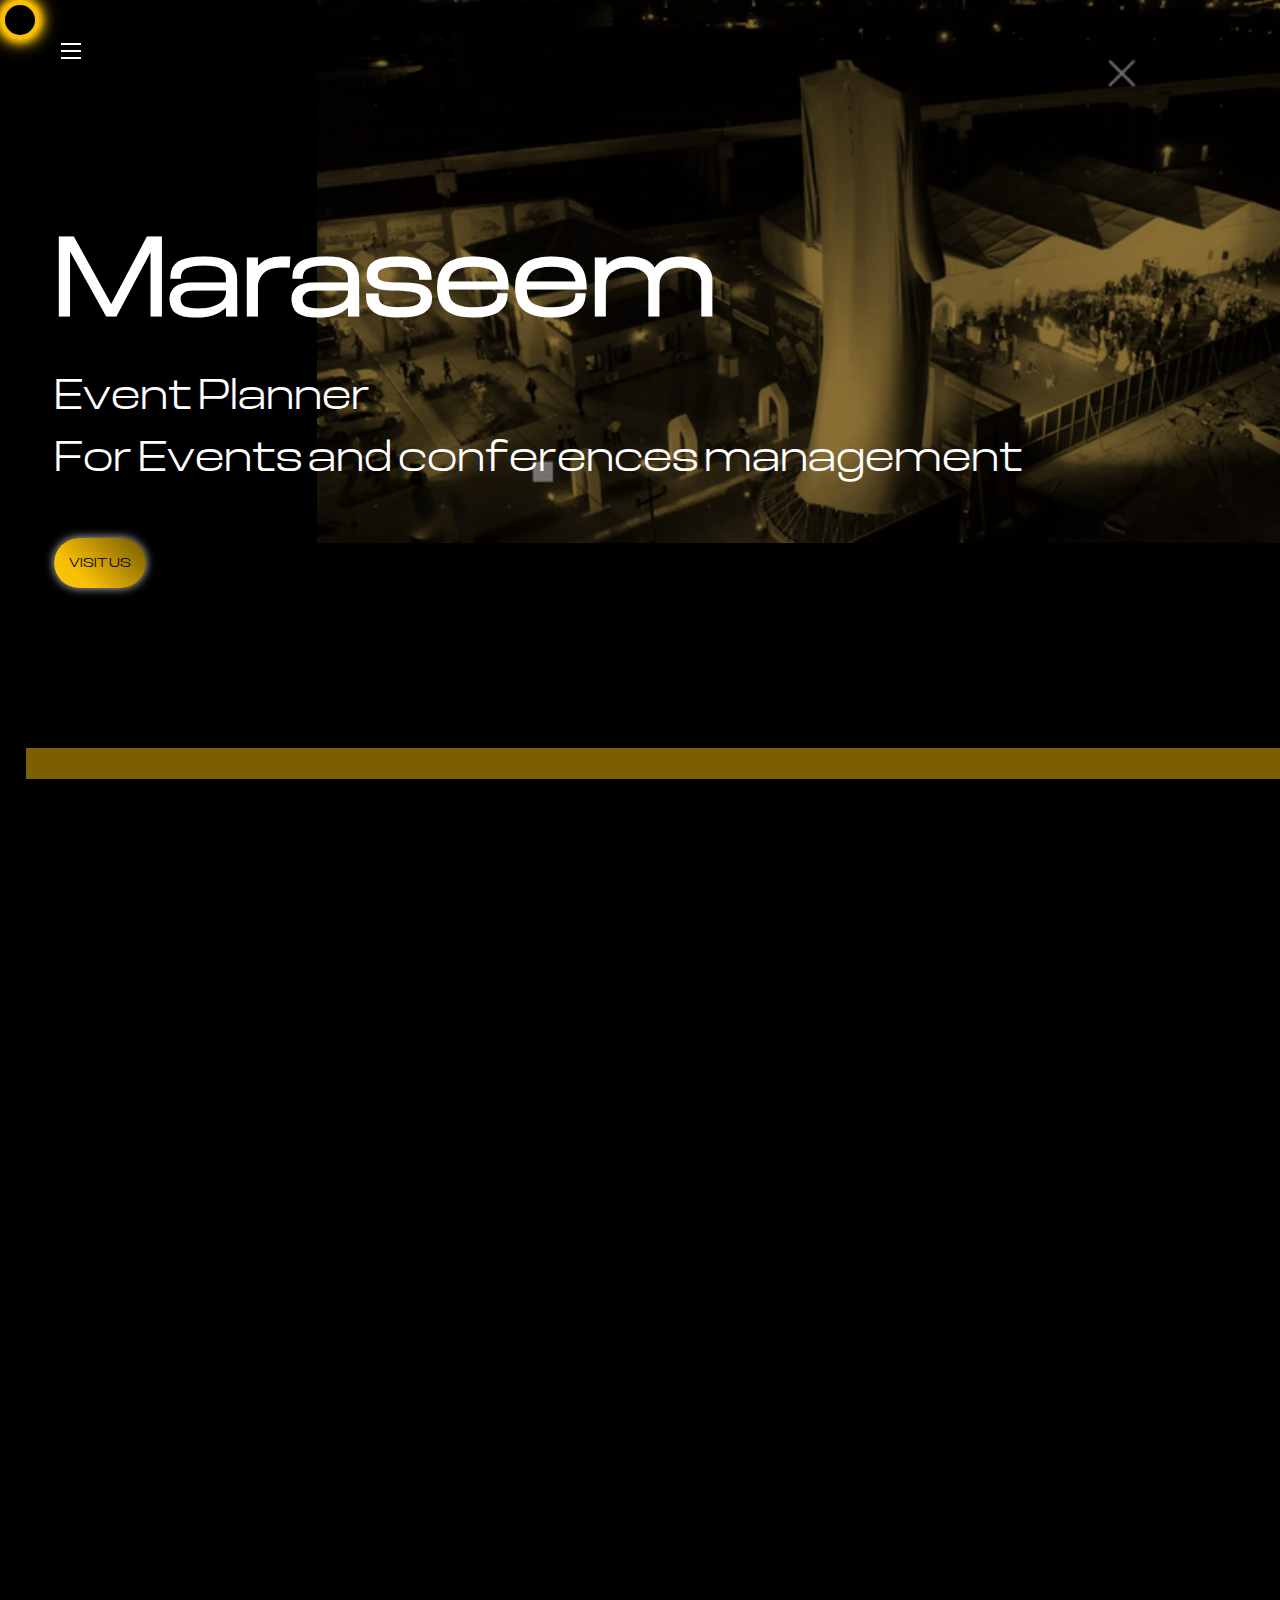
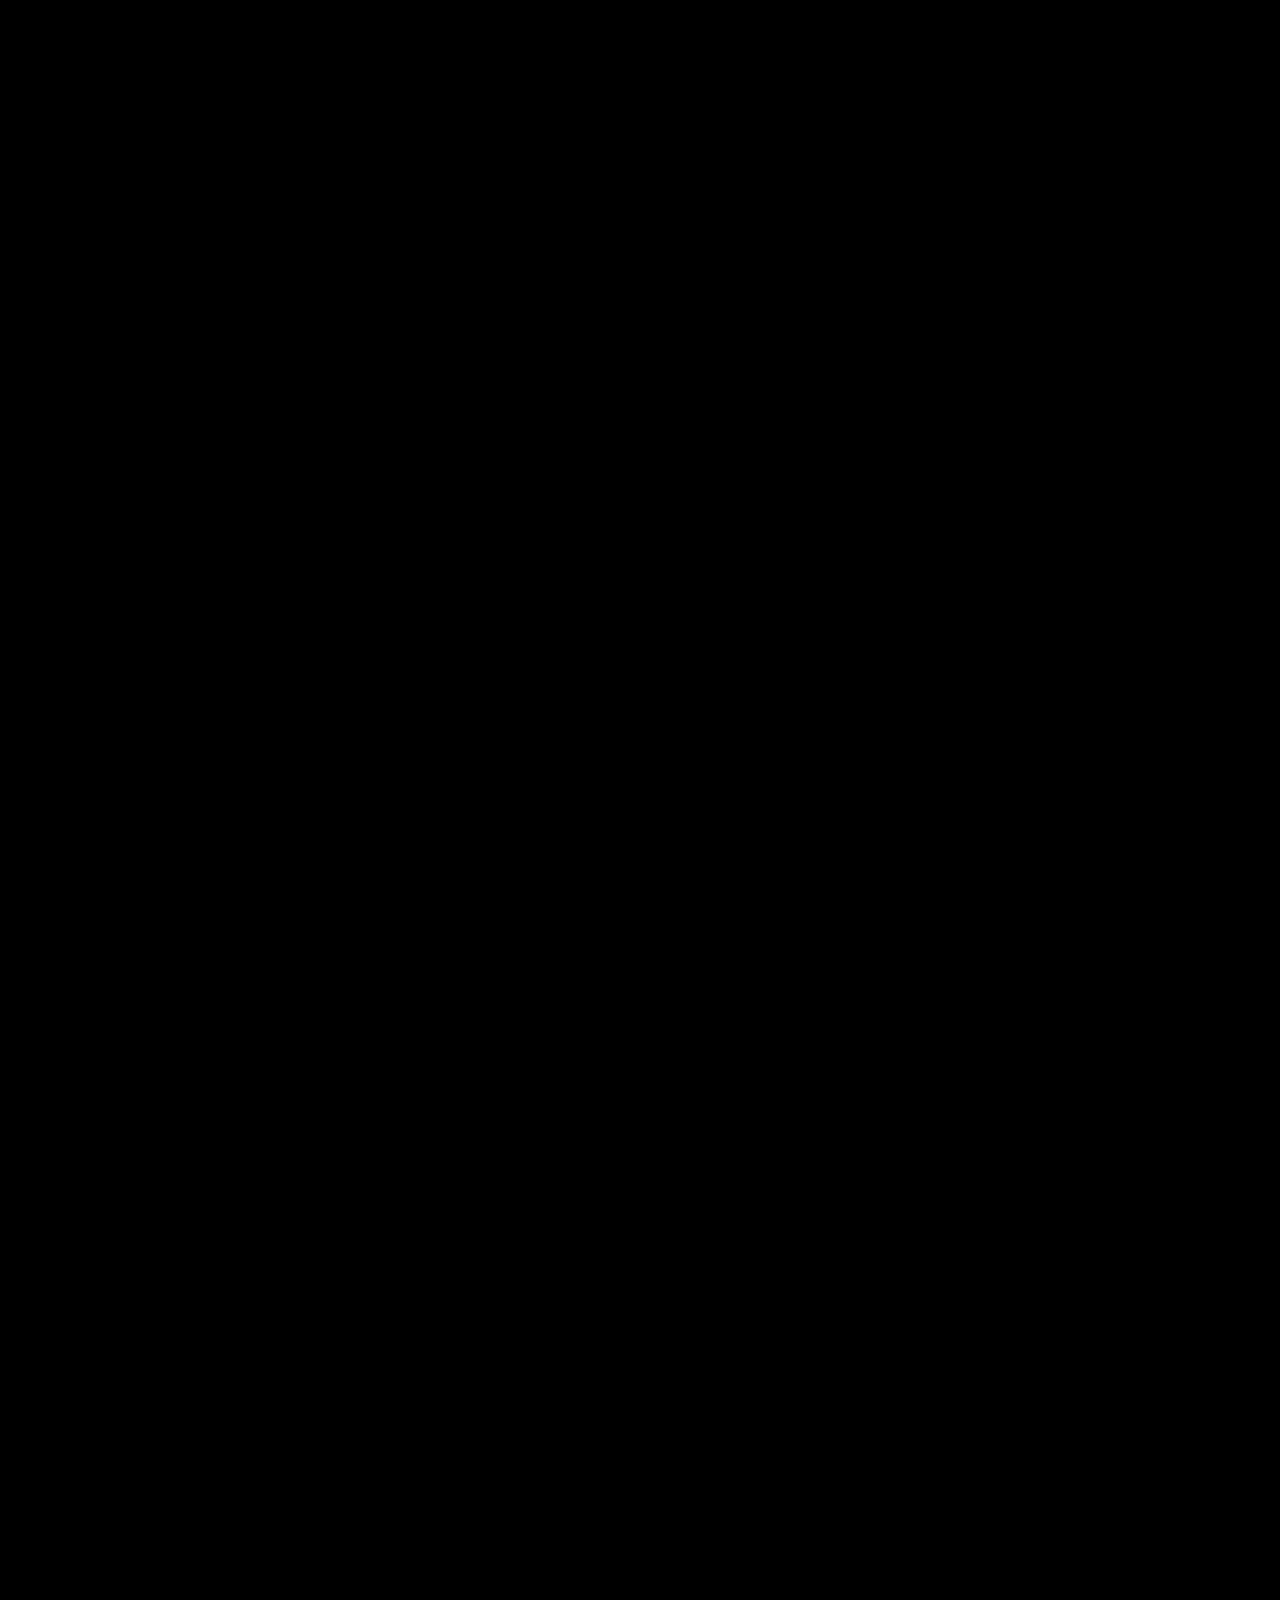
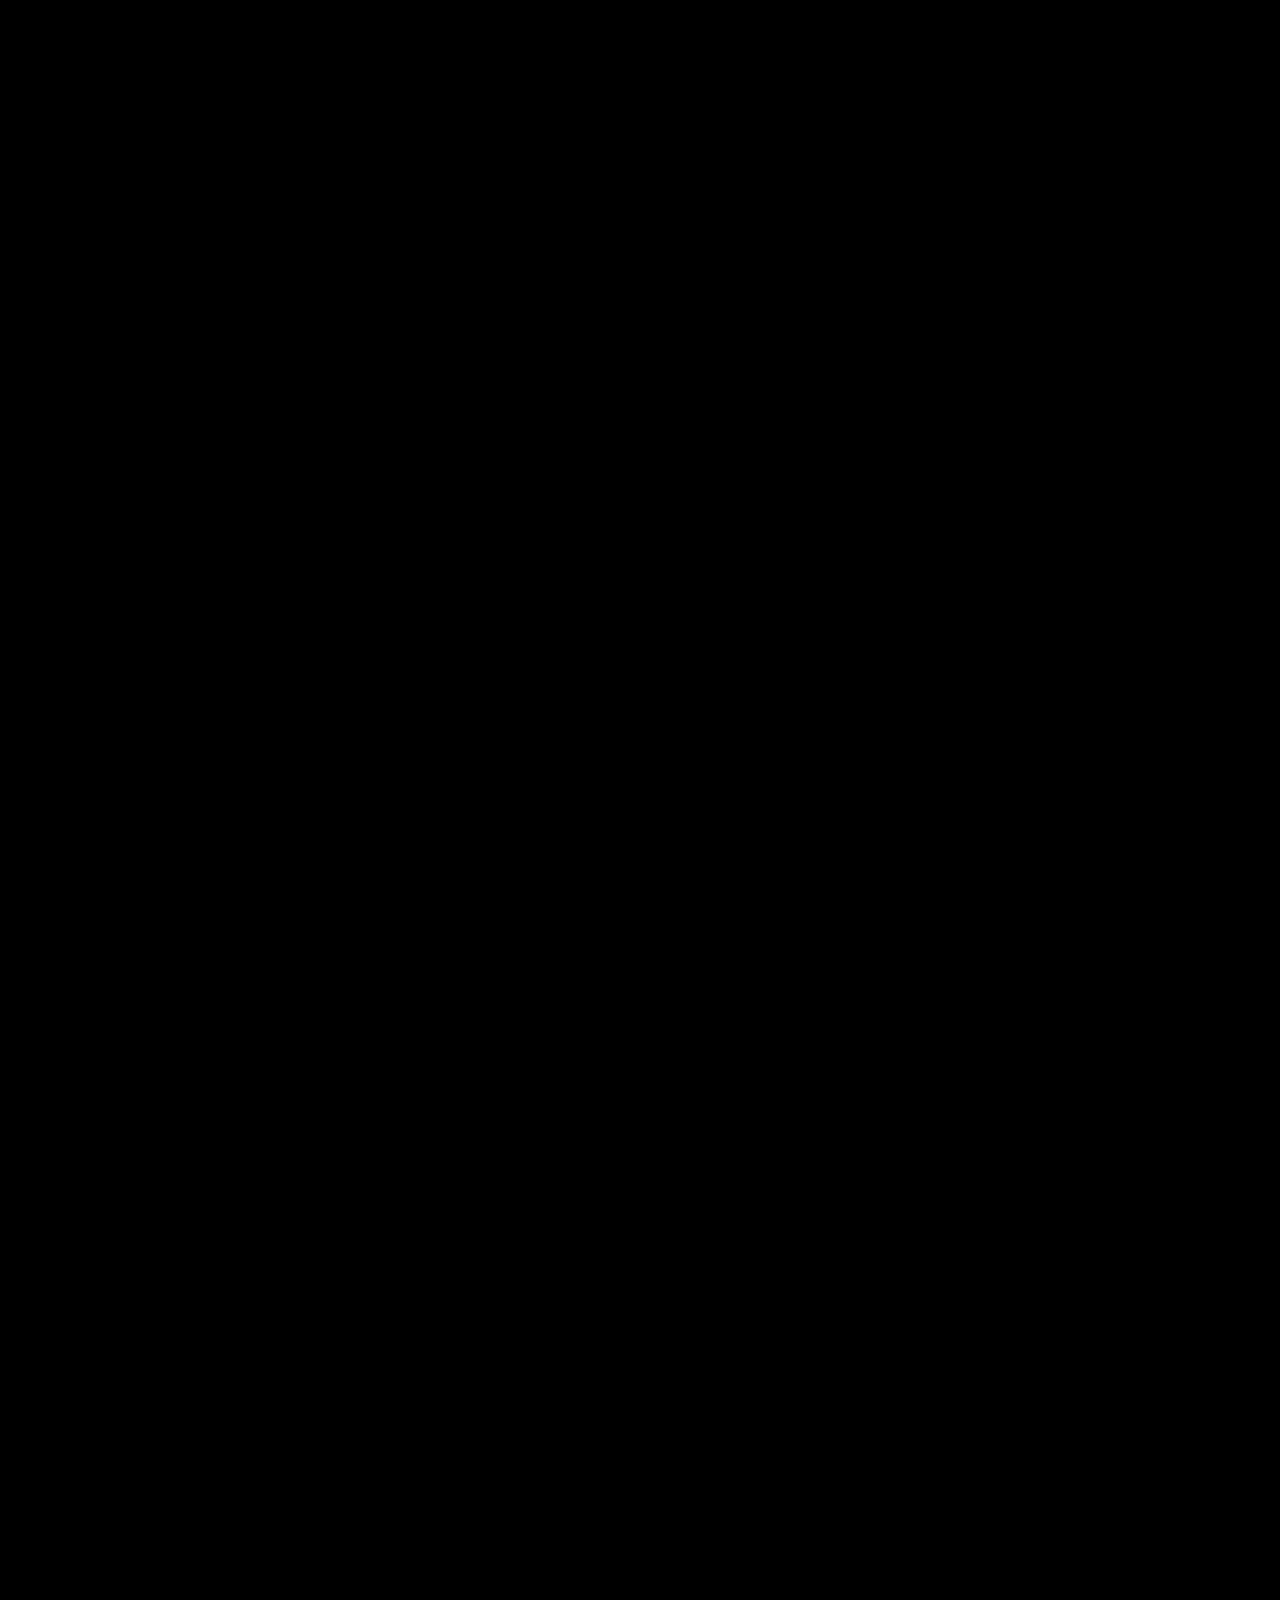
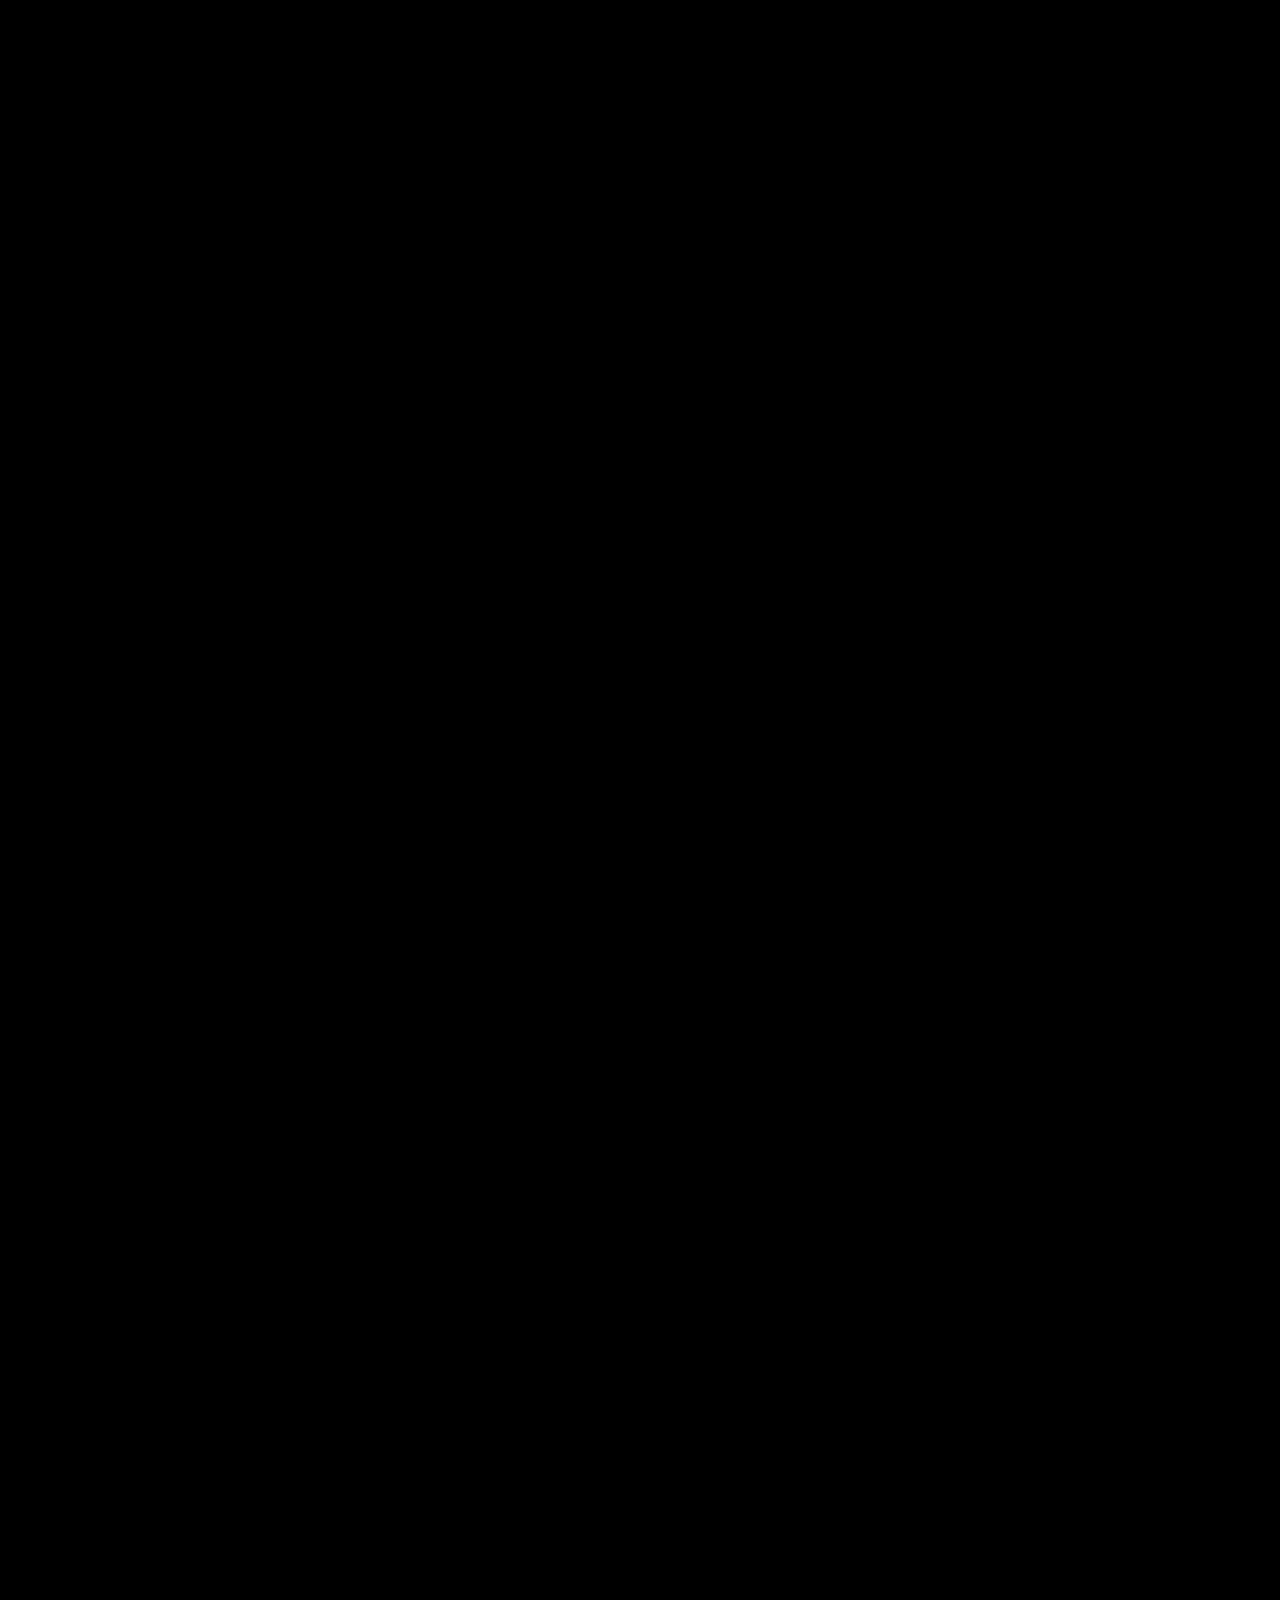
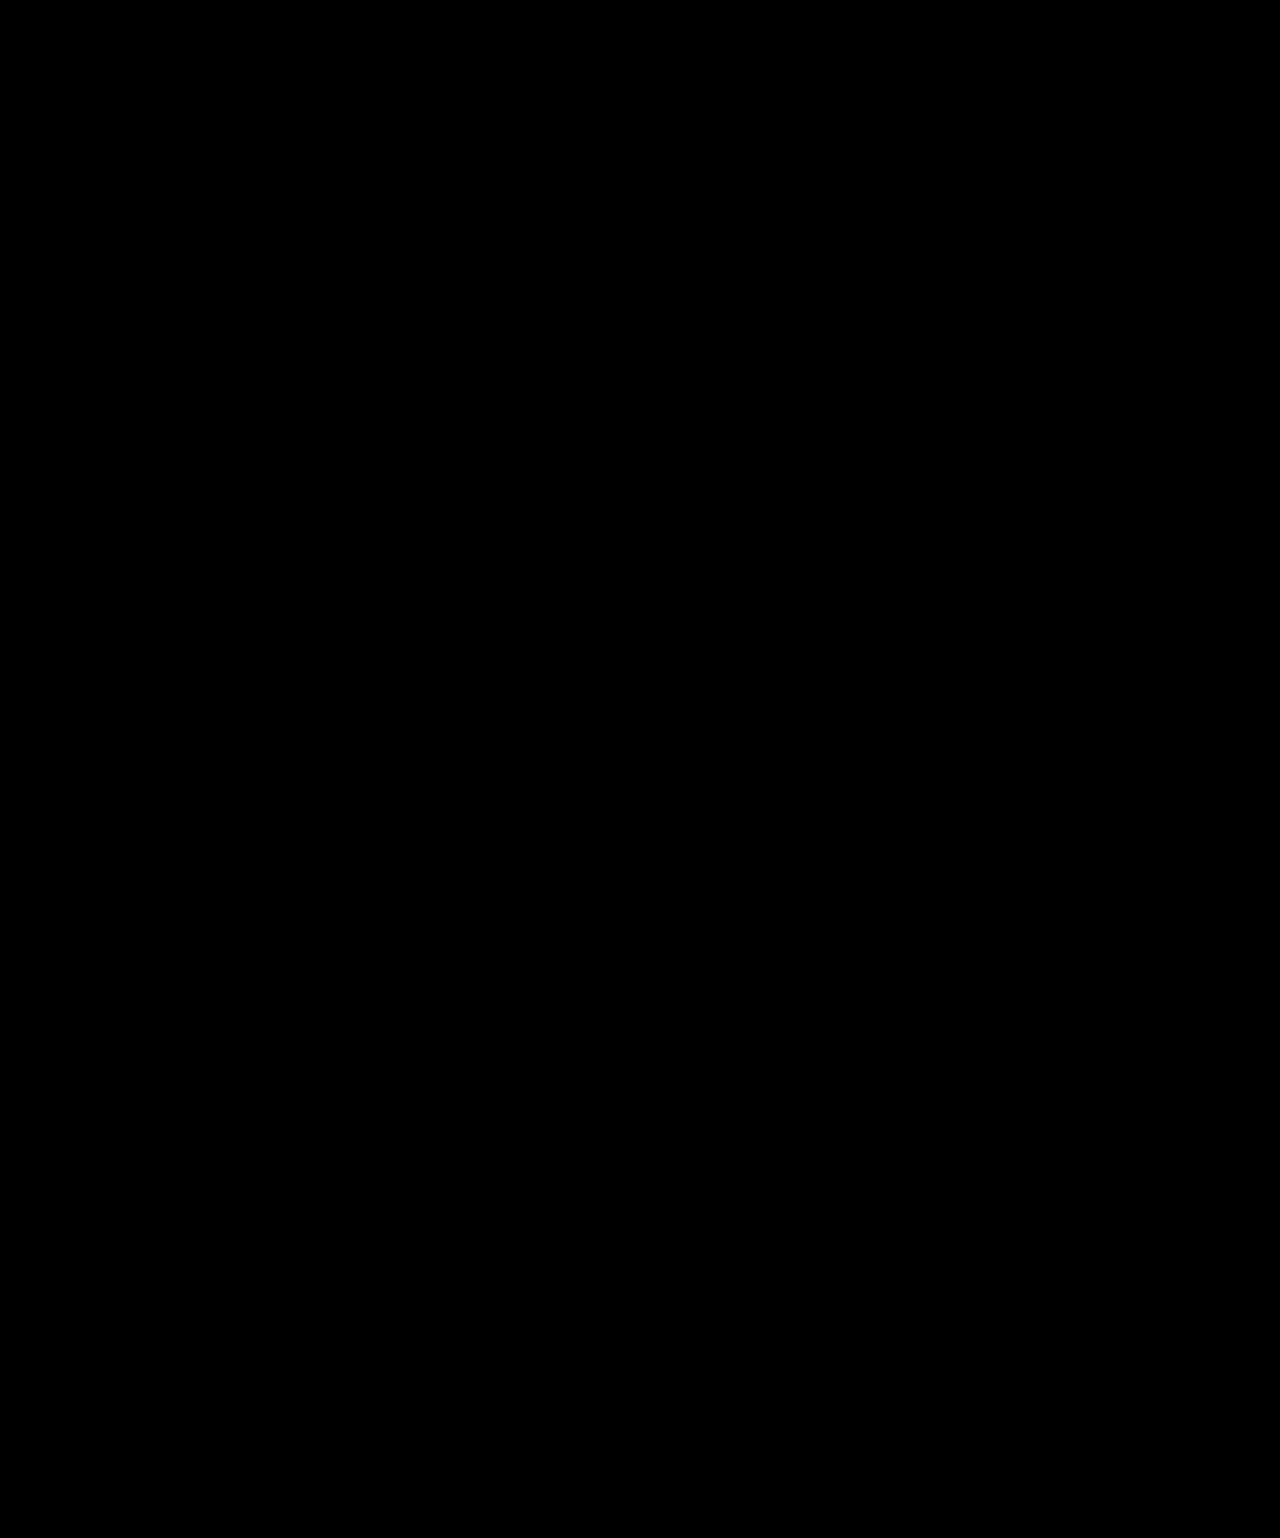
<file: index.html>
<!DOCTYPE html>
<html lang="en">
    <head>
        <meta charset="UTF-8">
        <meta name="viewport" content="width=device-width, initial-scale=1.0">
        <link rel="icon" href="images/مراسيم لوكو.png">
        <link rel="stylesheet" href="style.css">
        <title>Maraseem</title>
    </head>
    <body>
        <div id="cursor"></div>
        <div id="profile">
            <nav>
                <div class="navicon">
                    <div></div>
                </div>
                <a href="index.html">Home</a>
                <a href="#AboutMe">About Us</a>
                <a href="#experts">Our Statments</a>
                <a href="#MyWork">Our Story</a>
                <a href="#certification">Our Services </a>
                <a href="#Contact">Contact Us</a>
                <a href="Arabic.html">اللغة العربية</a>

            </nav>
            <div class="title">
                <div class="title-inner">
                    <div class="main">
                        <div class="main-inner">Maraseem</div>
                    </div>
                    <div class="mozart">
                        <div class="mozart-inner">Event Planner</div>
                        <div class="mozart-inner">For Events and conferences management
                        </div>
                        <div><a  
                            href="https://maps.app.goo.gl/tmvEsv9U9bs5U3tM8"
                                 target="_blank"
                                class="neon-button">Visit Us</a></div>
                    </div>
                </div>
            </div>
            <div class="image">
                <img src='images/maraseem-ezgif.com-video-to-gif-converter.gif' alt='bg' width="100% ">
            </div>
        </div>
        <div class="aboutme fade-in hidden scroll-div" id="AboutMe">
            <div class="description">
                <center>
                    <h1>About Us</h1>
                </center>
                <p>
                    We are Maraseem Company, we plan events and conferences through interaction, communication and influence. We start from a creative and communication vision that we implement professionally to achieve your strategic goals. We offer innovative solutions and unique designs, creating an effective journey that exceeds expectations for your audience. +6 sectors we serve 200% brand value impression within the event +25 implemented events 75% increase in customer satisfaction
                </p>
            </div>
            <div class="myface">
                <img src="images/مراسيم قدر الحدث.PNG" alt="My Photo">
            </div>
        </div>
        <div class="expertise fade-in hidden scroll-div" id="experts">
            <center>
                <div id="expertise">
                    <h1>Our Statments</h1>
                </div>
            </center>
            <div class="cardss">
                <div class="card1">
                    <div class="title">
                        <h2>Our Vision</h2>
                    </div>
                    <h5>
                        We set out and make a difference Try to be pioneers in the exhibition, conference and event management sector. We work to create a distinctive visitor journey between interactive teams that meet ambitions and create impact.
                    </h5>
                </div>
                <div class="card2">
                    <div class="title">
                        <h2>Our Aims</h2>
                    </div>
                    <h5>
                        Creatig well-established experiences We aim to provide an experience for the event audience that includes creative and communication content that conveys reality creatively, and marketing plans that promote the event before, during and after the event.
                    </h5>
                </div>
                <div class="card3">
                    <div class="title">
                        <h2>Our Services</h2>
                    </div>
                    <h5>
                        To provide a comprehensive experience for visitors that ensures reaching the deepest goals by implementing a creative and effective plan. Visual marketing and corporate communication content is designed that simulates reality and enhances interaction during and after the event.
                    </h5>
                </div>
            </div>
        </div>
        <div class="mywork fade-in hidden scroll-div" id="MyWork">
            <div class="projects">
                <div href="#allProjects" class="btn">
                    <img
                        src="images/memo.PNG"
                        alt="Flutter Projects" width="100%">
                </div>
            </div>
            <div class="description">
                <center>
                    <h1>Our Story</h1>
                </center>
                <p>
                    From ambitious beginnings, we embarked on a journey filled with creativity, innovation and dedication The journey of Maraseem International Company for organizing exhibitions, conferences and event management began, loaded with high ambitions and a serious desire to provide unique experiences for you and your visitors. Our identity is based on creating integrated experiences that have a strong impact on memory, as they tell the story of our customers on the ground in a way that goes beyond providing designs and audio-visual technologies, to be a comprehensive and distinguished experience for both the customer and the visitor. We work in an innovative and pioneering manner and always strive to use the latest technologies in event management to ensure experiences that touch hearts, remain in the mind, and create lasting bonds between you and visitors even after the event ends.
                </p>
            </div>
        </div>
        <div class="allProjects fade-in hidden scroll-div" id="allProjects">
            <div class="first-row-projects">
                <div class="projectsDetails eContract">
                    <div class="img">
                            <img src="images/دشاديش.JPG" alt="eContract"
                                width="100%">
                        </a>
                    </div>
                    <div class="text-description">
                        <h1>Arab Dress</h1>
                        <h3>
                            This is The Biggest Aab dress The duration of the work took more than 70 days we used approximately 700 meters of fabric Weight more than 160 kilograms The concrete pour of the tower carrying the dress weighs 65 tons The largest sewing machine in Iraq was purchased The dress was measured by the surveyor engineer (Eng. Salman Al-Hassel) He holds a master's degree in surveying engineering The dress was stitched by the tailor Salam The tower and pillar were implemented by Engineer Bashar It's entered Guinness World Records.
                        </h3>
                    </div>
                </div>
                <div class="projectsDetails music">
                    <div class="img">
                        <img src="images/حسام الرسام.jpeg" alt
                            width="100%">
                    </div>
                    <div class="text-description">
                        <h1>Concerts</h1>
                        <h3>
                            The International Layali ceremonies were organized in a star-studded atmosphere through a distinguished singing group that combined mirth and authenticity, as the Iraqi stars who attended were illuminated by their wonderful voices and unique performances. The evenings you relied on were unforgettable, full of joy in music, leaving a beautiful imprint in the hearts of those present.
                        </h3>
                    </div>
                </div>
            </div>
            <div class="second-row-projects">
                <div class="projectsDetails LuckyShrub">
                    <div class="img">
                        <img src="images/سوكر ستار.jpeg" alt
                            width="100%">
                    </div>
                    <div class="text-description">
                        <h1>Soccer Star</h1>
                    </div>
                </div>
                <div class="projectsDetails SCTweb">
                    <div class="img">
                       
                            <img src="images/قانونجي.png" alt
                                width="100%">
                        </a>
                    </div>
                    <div class="text-description">
                        <h1>Qanoonji</h1>
                    </div>
                </div>
                <div class="projectsDetails signin">
                    <div class="img">
                            <img src="images/مراسيم work.jpeg" alt
                                width="100%">
                        </a>

                    </div>
                    <div class="text-description">
                        <h1>Baghdad Fair</h1>
                    </div>
                </div>
            </div>
            <div class="third-row-projects">
                <div class="projectsDetails toters">
                    <div class="img">
                            <img src="images/كعدة.jpeg" alt
                                width="100%">
                        </a>

                    </div>
                    <div class="text-description">
                        <h1>Shahrazad Band</h1>
                        <h3>
                            The company collaborates with the Shahrazad Dance Troupe, which offers a variety of artistic performances that add a unique touch to major events and occasions.
                        </h3>
                    </div>
                </div>
                <div class="projectsDetails talabaty">
                    <div class="img">
                            <img src="images/السماوة ضوء.jpeg" alt
                                width="100%">
                        </a>

                    </div>
                    <div class="text-description">
                        <h1>AL-Samawaa</h1>
                        <h3>
                            From within the city of AL-Samawaa and within the opening activities of the Al Nahda Residential Complex, Maraseem International Company organized the event of the city entering the Guinness Book of World Records with the largest illuminated word in the world. More than one team worked to accomplish this event. The message of the event was to draw global attention to the investment growth witnessed by Al-Muthanna Governorate. This number was achieved by using more than 9,600 lamps. </h3>
                    </div>
                </div>
            </div>
        </div>
        <center class="fade-in hidden scroll-div" id="certification">
            <div class="certification">
                <h1>Our Services</h1>
            </div>
            <div class="slideshow-container">
                <div class="mySlides fade">
                    <img src="images/سيرفس1.jpeg" style="width:100%">
                </div>
                <div class="mySlides fade">
                    <img src="images/سيرفس2.jpeg" style="width:100%">
                </div>
                <div class="mySlides fade">
                    <img src="images/3.jpeg" style="width:100%">
                </div>
                <div class="mySlides fade">
                    <img src="images/4.jpeg" style="width:100%">
                </div>
                <div class="mySlides fade">
                    <img src="images/5.jpeg" style="width:100%">
                </div>
                <a class="prev" onclick="plusSlides(-1)">&#10094;</a>
                <a class="next" onclick="plusSlides(1)">&#10095;</a>
            </div>
            <br>
        </center>
        <div class="container1 fade-in hidden scroll-div" id="Contact">
            <div class="item">
                <h3>Contact</h3>
                <p>Phone: <a href="tel:+964 7744000033">+964 774 400 0033                </a></p>
                <p>Phone: <a href="tel:+964 7713441122">+964 771 344 1122                </a></p>

            </div>
            <div class="item">
                <h3>Address</h3>
                Iraq,
                    Baghdad</a>
                <p>AL-Laqaa Square</p>
            </div>
            <div class="item">
                <h3>Social Media</h3>
                <a href="https://www.instagram.com/maraseem.iraq?igsh=eGk0dm9vbGVnNGty" target=”_blank”>Instagram</a>
                <p>@Maraseem.Iraq</p>
            </div>
        </div>
        <script src="JS.js"></script>
    </body>
</html>
</file>
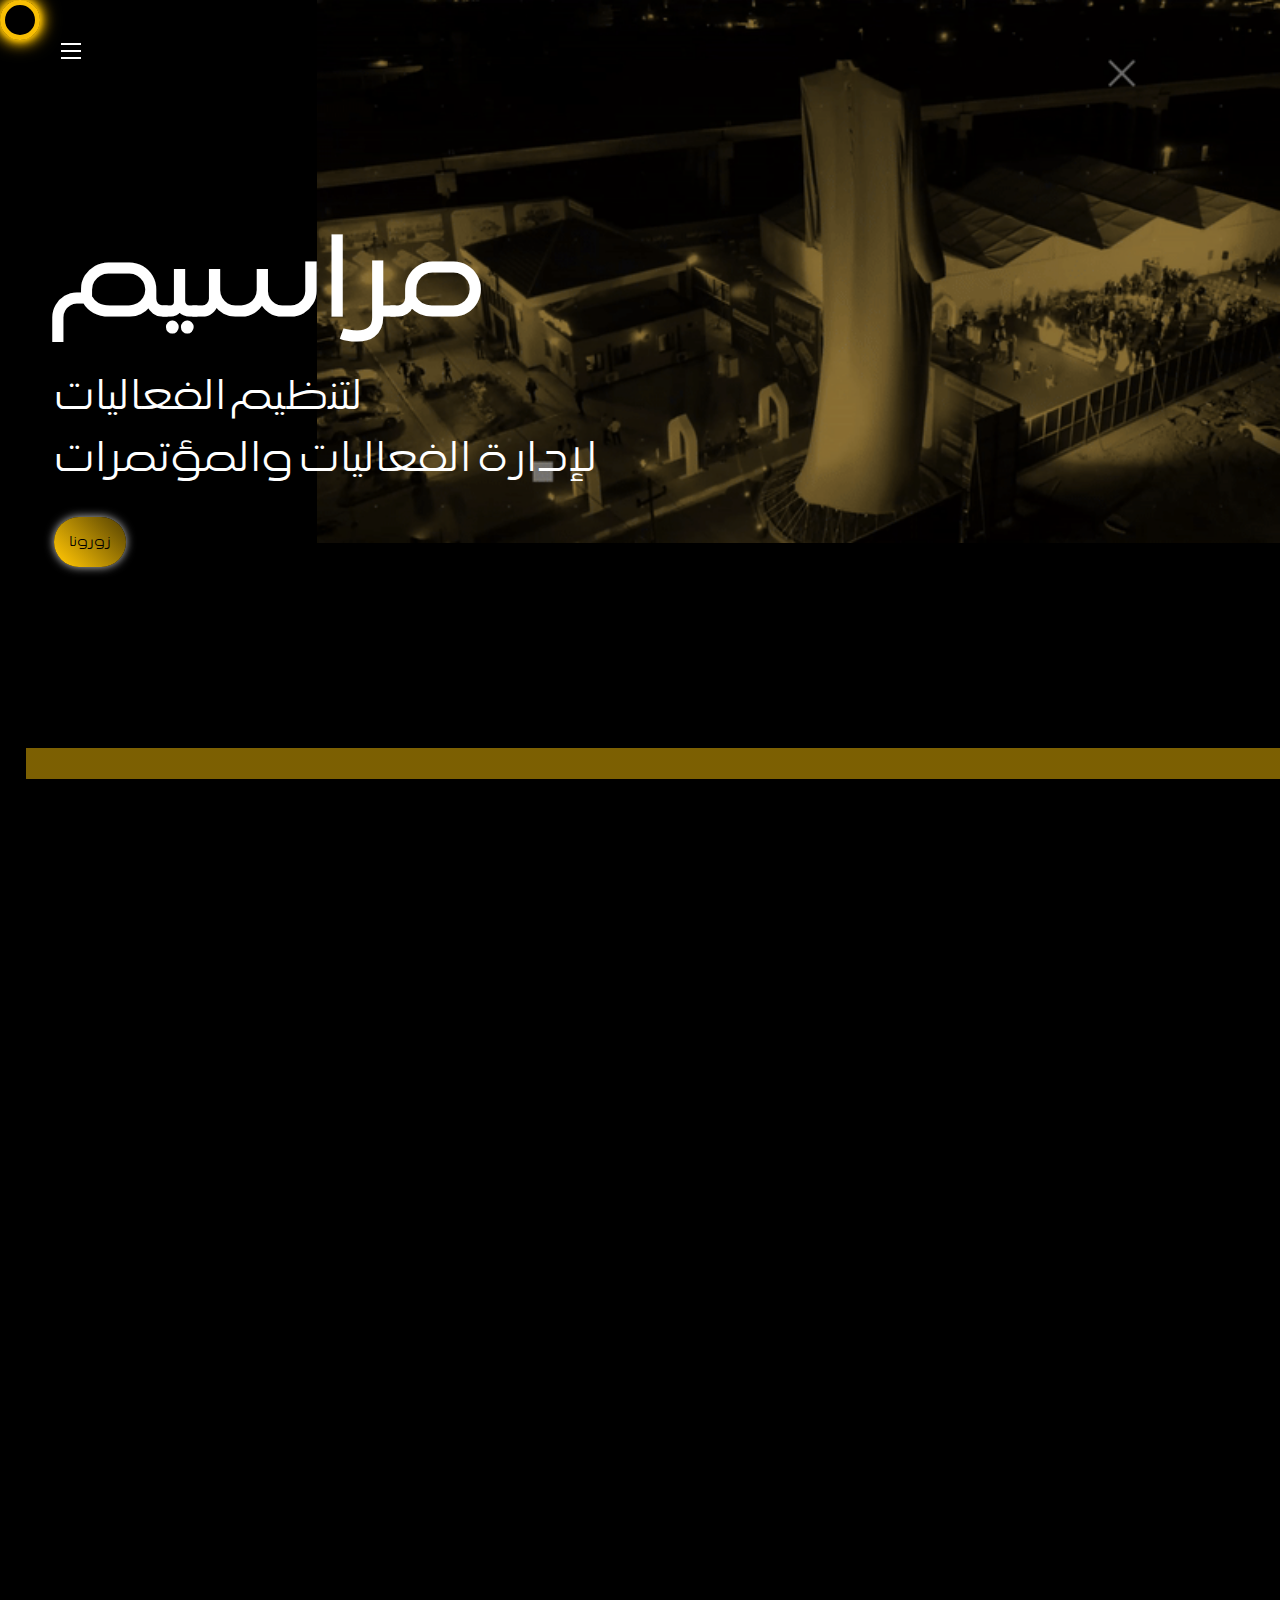
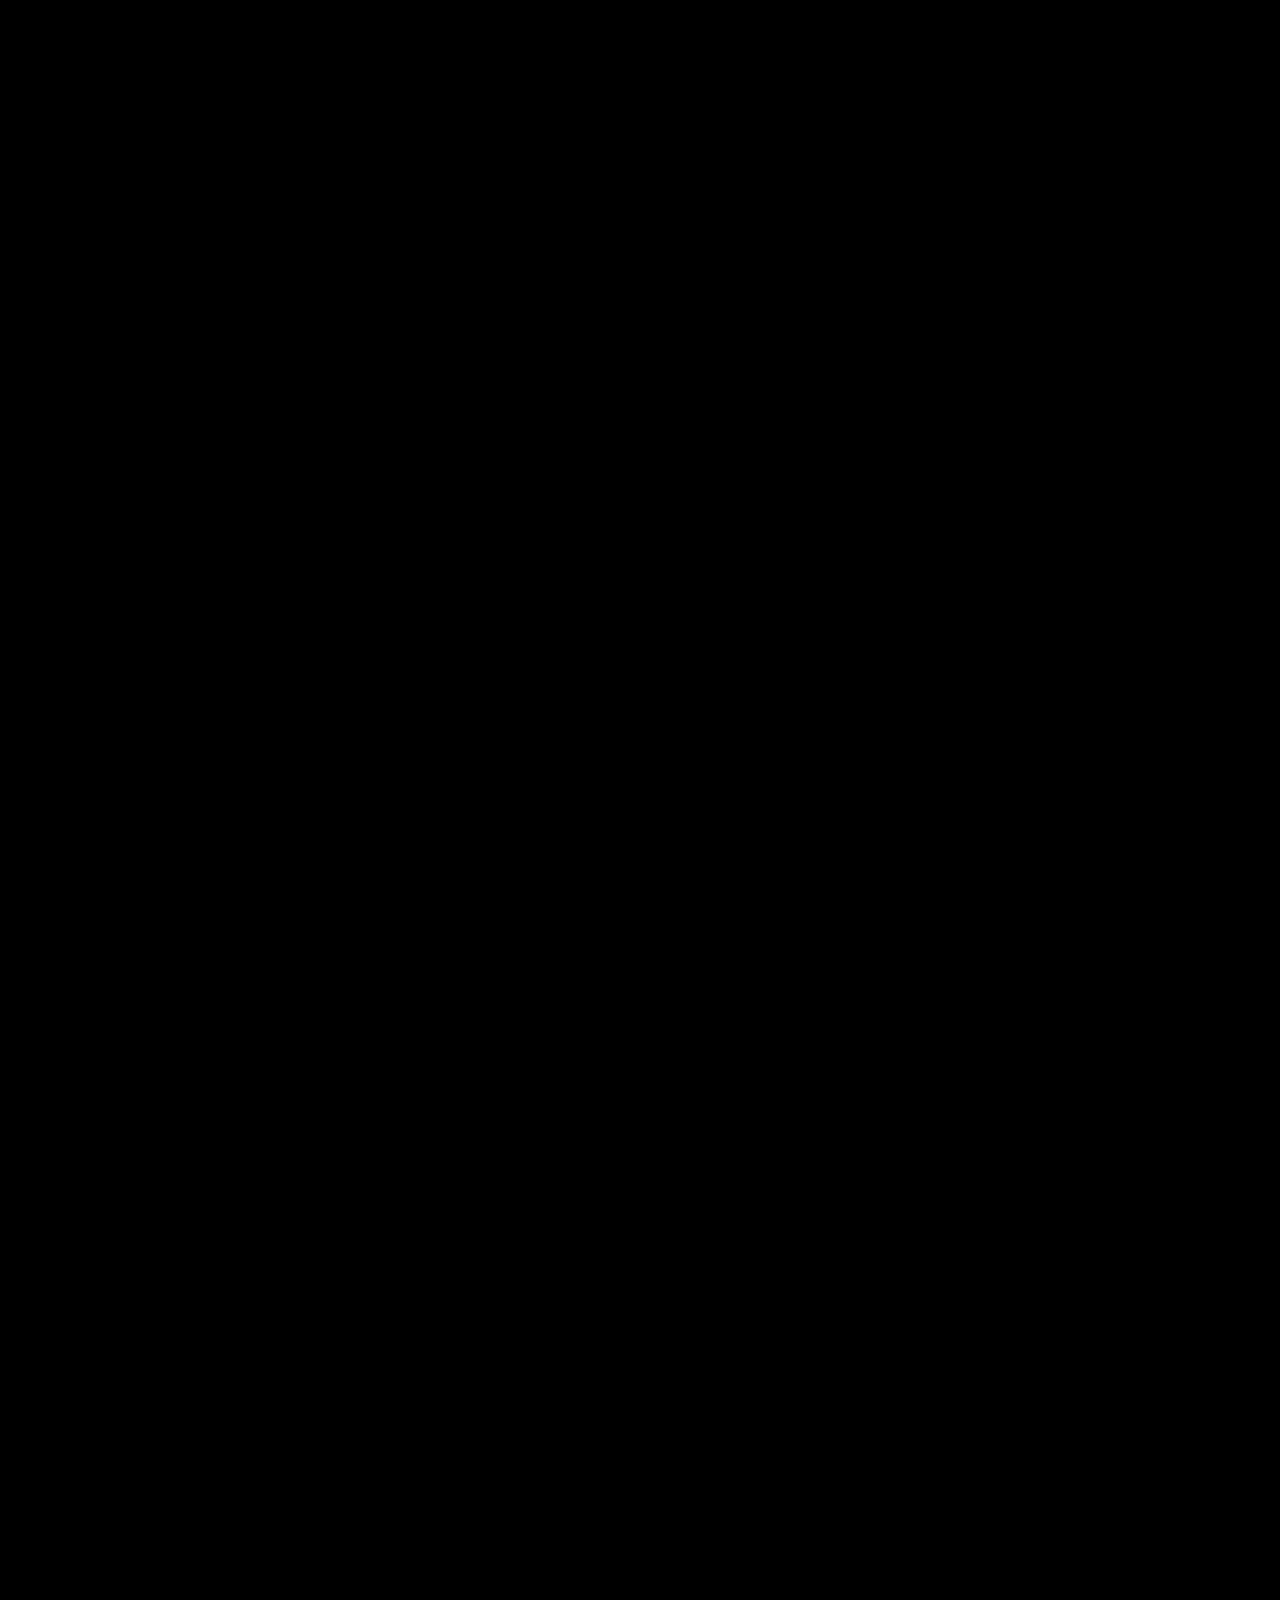
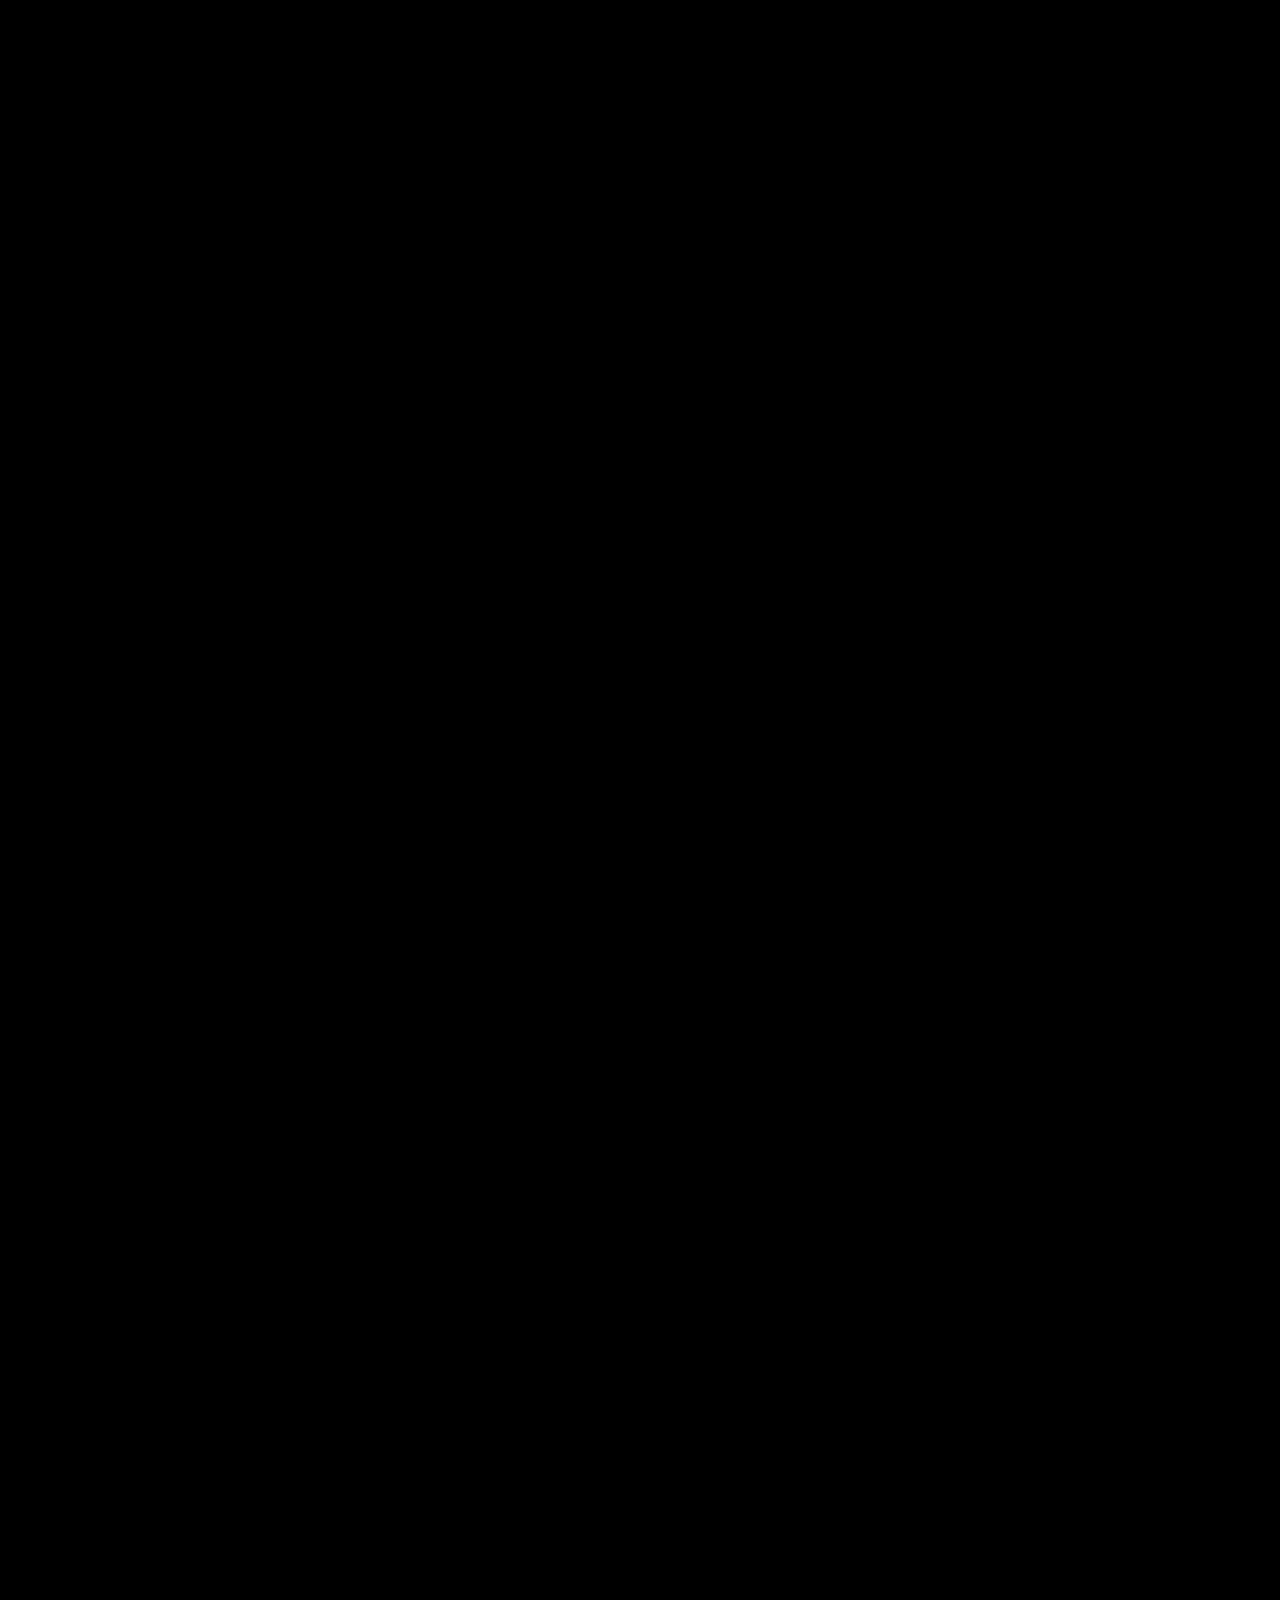
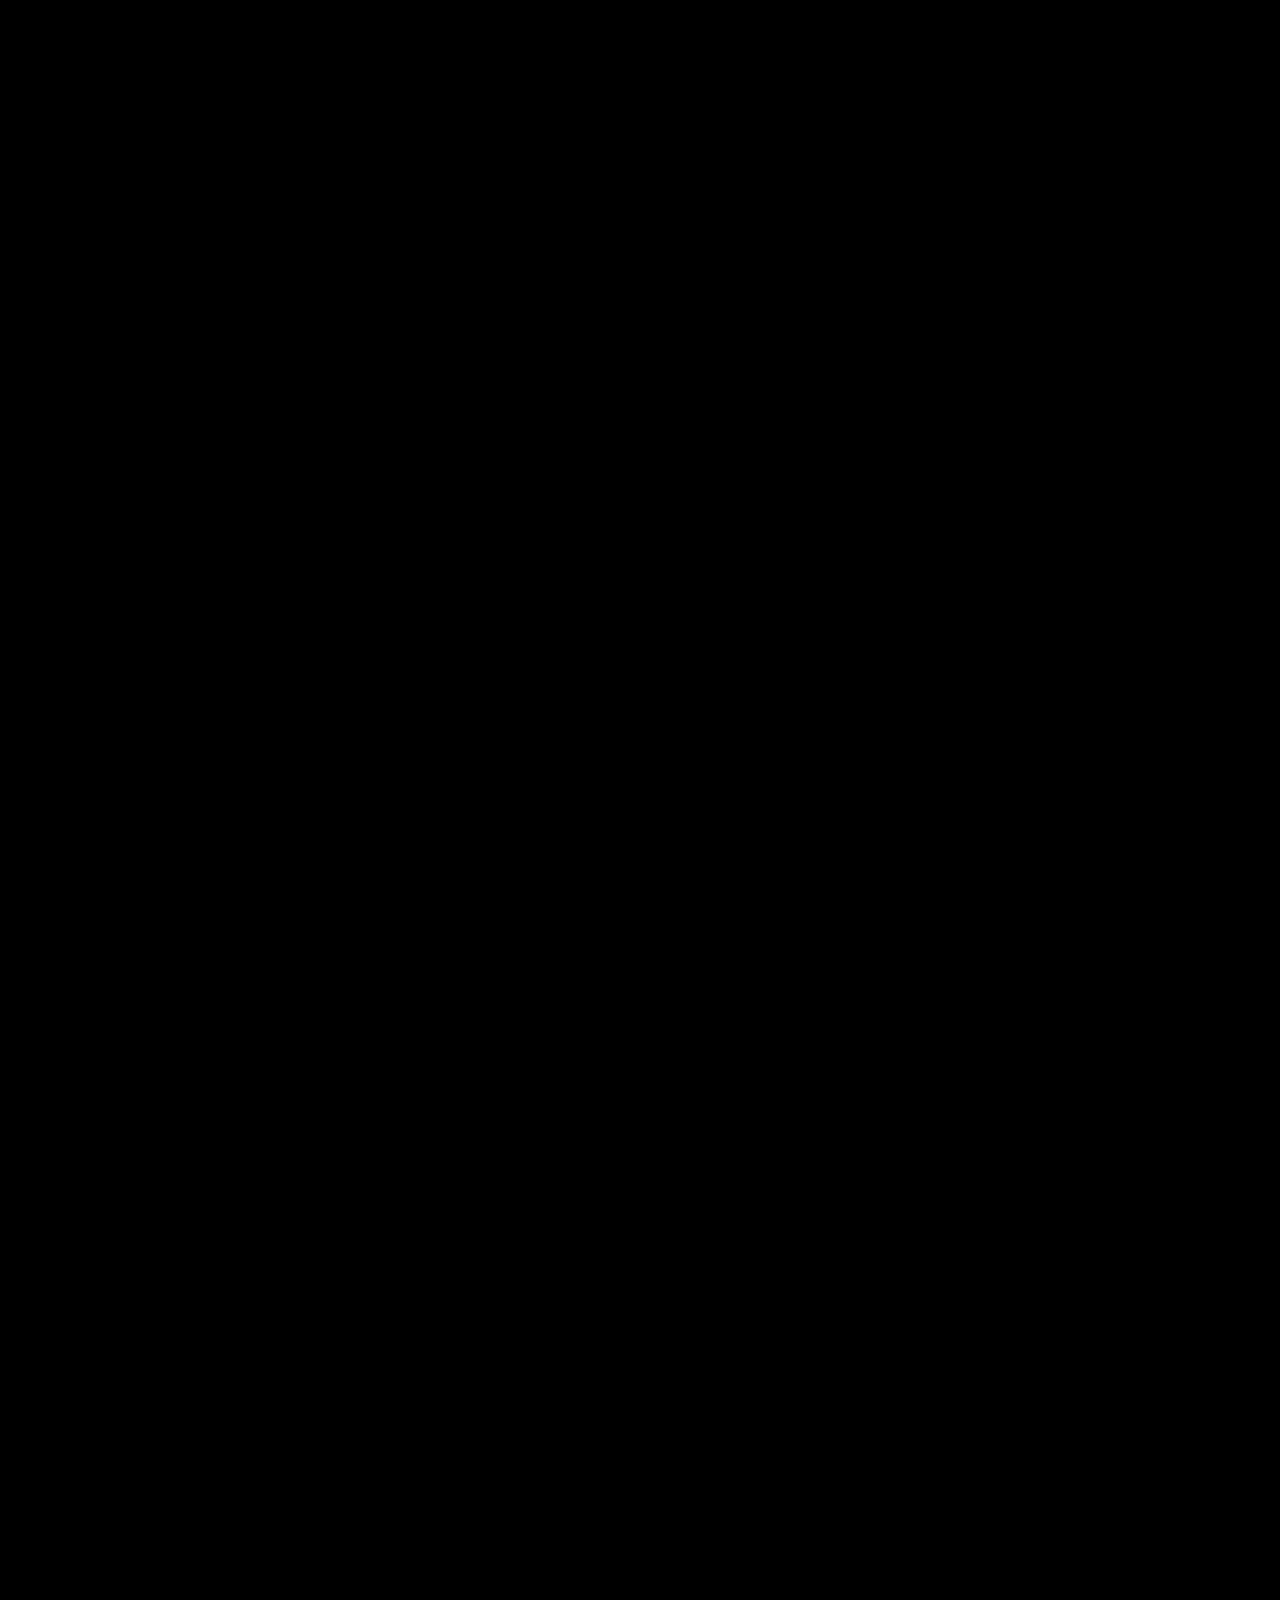
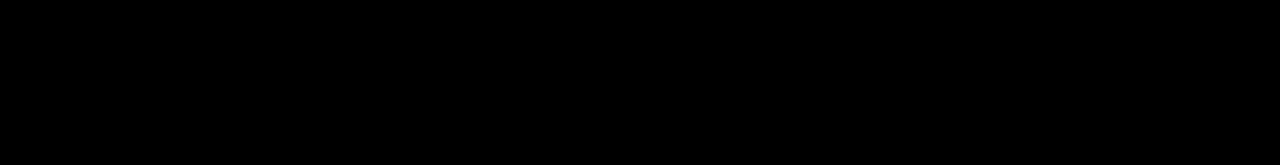
<file: Arabic.html>
<!DOCTYPE html>
<html lang="ar">
    <head>
        <meta charset="UTF-8">
        <meta name="viewport" content="width=device-width, initial-scale=1.0">
        <link rel="icon" href="images/مراسيم لوكو.png">
        <link rel="stylesheet" href="style.css">
        <title>مراسيم</title>
    </head>
    <body>
        <div id="cursor"></div>
        <div id="profile">
            <nav>
                <div class="navicon">
                    <div></div>
                </div>
                <a href="index.html">الصفحة الرئيسية</a>
                <a href="#AboutMe">من نحن</a>
                <a href="#experts">موقفنا</a>
                <a href="#MyWork">قصتنا</a>
                <a href="#certification">خدماتنا</a>
                <a href="#Contact">تواصل معنا</a>
                <a href="index.html">English</a>
            </nav>
            <div class="title">
                <div class="title-inner">
                    <div class="main">
                        <div class="main-inner">مراسيم</div>
                    </div>
                    <div class="mozart">
                        <div class="mozart-inner">لتنظيم الفعاليات</div>
                        <div class="mozart-inner">لإدارة الفعاليات والمؤتمرات</div>
                        <div><a  
                            href="https://maps.app.goo.gl/tmvEsv9U9bs5U3tM8"
                                 target="_blank"
                                class="neon-button">زورونا</a></div>
                    </div>
                </div>
            </div>
            <div class="image">
                <img src='images/maraseem-ezgif.com-video-to-gif-converter.gif' alt='bg' width="100% ">
            </div>
        </div>
        <div class="aboutme fade-in hidden scroll-div" id="AboutMe">
            <div class="description">
                <center>
                    <h1>من نحن</h1>
                </center>
                <p>

                    نحن شركة مراسيم العالمية، نخطط الفعاليّات المتكاملة بالتفاعل والتواصل والتأثير. ننطلق من رؤية إبداعية واتصالية ننفذها باحترافية لتحقيق أهدافك الإستراتيجية نقدم حلولًا مبتكرة وتصاميم فريدة، ونصمم لجمهورك رحلة فعّالة تتجاوز التوقعات

                    +6 قطاعات نخدمها
                    200% ظهور في قيمة العلامة التجارية ضمن الحدث
                    +25 فعالية منفذة
                    زيادة 75% في مؤشر رضا العملاء
                                    </p>
            </div>
            <div class="myface">
                <img src="images/مراسيم قدر الحدث.PNG" alt="صورتي">
            </div>
        </div>
        <div class="expertise fade-in hidden scroll-div" id="experts">
            <center>
                <div id="expertise">
                    <h1>موقفنا</h1>
                </div>
            </center>
            <div class="cardss">
                <div class="card1">
                    <div class="title">
                        <h2>رؤيتنا</h2>
                    </div>
                    <h5>
                        نطلق الإمكانات ونصنع الفارق

                        نسعى لأن نكون روّادًا في قطاع المعارض والمؤتمرات وإدارة الفعاليات. نعمل على خلق رحلة زائر فريدة تجمع بين التجارب التفاعلية والتواصلية التي تلبي الطموحات وتصنع الأثر
                                            </h5>
                </div>
                <div class="card2">
                    <div class="title">
                        <h2>أهدافنا</h2>
                    </div>
                    <h5>
                        صناعة تجارب متكاملة وراسخة

                        نهدف إلى تقديم تجربة لجمهور الحدث تشمل محتوى إبداعي واتصالي تنقل الواقع بإبداع، وخطط تسويقية تروج للفعالية قبل وأثناء وبعد الحدث
                                            </h5>
                </div>
                <div class="card3">
                    <div class="title">
                        <h2>خدماتنا</h2>
                    </div>
                    <h5>

                        لتقديم تجربة شاملة للزوار تضمن الوصول إلى أعمق الأهداف من خلال تنفيذ خطة إبداعية وفعالة. يتم تصميم محتوى اتصالي تسويقي ومؤسسي بصري يحاكي الواقع ويعزز التفاعل أثناء الحدث وبعده                </h5>
                </div>
            </div>
        </div>
        <div class="mywork fade-in hidden scroll-div" id="MyWork">
            <div class="projects">
                <div href="#allProjects" class="btn">
                    <img
                        src="images/memo.PNG"
                        alt="مشاريع Flutter" width="100%">
                </div>
            </div>
            <div class="description">
                <center>
                    <h1>قصتنا</h1>
                </center>
                <p>
                    من بدايات طموحة، انطلقنا في رحلة يملؤها الإبداع والابتكار والتفاني

                    بدأت رحلة شركة مراسيم العالمية لتنظيم المعارض والمؤتمرات وإدارة الفعاليات، محملة بطموحات عالية ورغبة جادة في تقديم تجارب فريدة لك ولزوارك
                    
                    تستند هويتنا إلى خلق تجارب متكاملة وذات أثر قوي في الذاكرة، حيث تروي قصة عملائنا على أرض الواقع بأسلوب يتجاوز تقديم التصاميم والتقنيات الصوتية والبصرية، لتكون تجربة شاملة ومتميزة لكل من العميل والزائر
                    
                    نحن نعمل بأسلوب ابتكاري وريادي ونسعى دائماً لاستخدام أحدث التقنيات في إدارة الفعاليات لتضمن تجارب تلمس القلوب، تبقى بالأذهان، وتخلق روابط دائمة بينك وبين الزوار حتى بعد انتهاء الحدث
                                    </p>
            </div>
        </div>
        <div class="allProjects fade-in hidden scroll-div" id="allProjects">
            <div class="first-row-projects">
                <div class="projectsDetails eContract">
                    <div class="img">
                            <img src="images/دشاديش.JPG" alt="eContract"
                                width="100%">
                    </div>
                    <div class="text-description">
                        <h1>الزي العربي</h1>
                        <h3>
                            رحلة أكبر زي عربي دشداشة في العالم

                            مدة العمل استغرقت أكثر من 70 يوماً
                            
                           استخدم قرابة 700 متر قماش
                            
                                 الوزن أكثر من 160 كيلو
                            
                             الصبة الخرسانية للبرج الحامل للثوب وزنه 65 طناً
                            
                            تم شراء اكبر مكينة خياطة في العراق
                            
                             تم قياس الثوب من قبل المهندس المساح م. سلمان الحاصل
                            
                            على شهادة الماجستير في هندسة المساحة
                            
                             نفذت خياطة الثوب من قبل الخياط سلام
                            
                            نفّذ البرج والركيزة من قبل المهندس بشار                      </h3>
                    </div>
                </div>
                <div class="projectsDetails music">
                    <div class="img">
                        <img src="images/حسام الرسام.jpeg" alt
                            width="100%">
                    </div>
                    <div class="text-description">
                        <h1>الحفلات الموسيقية</h1>
                        <h3>
                            نظمت مراسيم ليالي  في أجواء مليئة بالنجوم من خلال مجموعة غنائية متميزة جمعت بين البهجة والأصالة، حيث أضاءت النجوم العراقية التي حضرت بأصواتها الرائعة وأدائها الفريد. كانت الأمسيات التي اعتمدتم عليها لا تُنسى، مليئة بالفرح في الموسيقى، وترك بصمة جميلة في قلوب الحاضرين                    </div>
                </div>
            </div>
            <div class="second-row-projects">
                <div class="projectsDetails LuckyShrub">
                    <div class="img">
                        <img src="images/سوكر ستار.jpeg" alt
                            width="100%">
                    </div>
                    <div class="text-description">
                        <h1>السوكر ستار</h1>
                    </div>
                </div>
                <div class="projectsDetails SCTweb">
                    <div class="img">
                        <img src="images/قانونجي.png" alt
                            width="100%">
                    </div>
                    <div class="text-description">
                        <h1>قانونجي</h1>
                    </div>
                </div>
                <div class="projectsDetails signin">
                    <div class="img">
                        <img src="images/مراسيم work.jpeg" alt
                            width="100%">
                    </div>
                    <div class="text-description">
                        <h1>معرض بغداد </h1>
                    </div>
                </div>
            </div>
            <div class="third-row-projects">
                <div class="projectsDetails toters">
                    <div class="img">
                        <img src="images/كعدة.jpeg" alt
                            width="100%">
                    </div>
                    <div class="text-description">
                        <h1>فرقة شهرزاد</h1>
                        <h3>
                            تتعاون الشركة مع فرقة الرقص شهرزاد، التي تقدم عروضاً فنية متنوعة تضيف لمسة فريدة إلى الفعاليات والمناسبات الكبرى                        </h3>
                    </div>
                </div>
                <div class="projectsDetails talabaty">
                    <div class="img">
                        <img src="images/السماوة ضوء.jpeg" alt
                            width="100%">
                    </div>
                    <div class="text-description">
                        <h1>السماوة</h1>
                        <h3>
                            من داخل مدينة السماوة وضمن فعاليات افتتاح مجمع النهضة السكني، نظمت شركة مراسيم العالمية حدث دخول المدينة لموسوعة غينيس العالمية للأرقام القياسية بأكبر كلمة مضيئة في العالم، حيث عمل أكثر من فريق لإنجاز هذا الحدث كانت رسالة الحدث هي لفت الأنظار العالمية للنمو الاستثماري الذي تشهده محافظة المثنى
                            حيث تم تحقيق هذا الرقم عبر إستخدام أكثر من 9600 مصباح</h3>
                    </div>
                </div>
            </div>
        </div>
        <center class="fade-in hidden scroll-div" id="certification">
            <div class="certification">
                <h1>خدماتنا</h1>
            </div>
            <div class="slideshow-container">
                <div class="mySlides fade">
                    <img src="images/سيرفس1.jpeg" style="width:100%">
                </div>
                <div class="mySlides fade">
                    <img src="images/سيرفس2.jpeg" style="width:100%">
                </div>
                <div class="mySlides fade">
                    <img src="images/3.jpeg" style="width:100%">
                </div>
                <div class="mySlides fade">
                    <img src="images/4.jpeg" style="width:100%">
                </div>
                <div class="mySlides fade">
                    <img src="images/5.jpeg" style="width:100%">
                </div>
                <a class="prev" onclick="plusSlides(-1)">&#10094;</a>
                <a class="next" onclick="plusSlides(1)">&#10095;</a>
            </div>
            <br>
        </center>
        <div class="container1 fade-in hidden scroll-div" id="Contact">
            <div class="item">
                <h3>التواصل</h3>
                <p>هاتف: <a href="tel:٠٠٩٦٤٧٧١٣٤٤١١٢٢
                    "> ٠٠٩٦٤٧٧١٣٤٤١١٢٢

                </a></p>
                <p>هاتف: <a href="tel:+964 7713441122">٠٠٩٦٤٧٧٤٤٠٠٠٠٣٣
                </a></p>
            </div>
            <div class="item">
                <h3>العنوان</h3>
                العراق، بغداد
                <p>ساحة اللقاء</p>
            </div>
            <div class="item">
                <h3>وسائل التواصل الاجتماعي</h3>
                <a href="https://www.instagram.com/maraseem.iraq?igsh=eGk0dm9vbGVnNGty" target=”_blank”>إنستغرام</a>
                <p>@Maraseem.Iraq</p>
            </div>
        </div>
        <script src="JS.js"></script>
    </body>
</html>
</file>
<file: style.css>
@font-face {
    font-family: customFont;
    src: url(SomarSans-RegularExpanded.ttf);
}

body {
    background-color: #000;
    color: white;
    margin: 0px;
    font-family: customFont;
    cursor: none;
    overflow-x: hidden;
}

::-webkit-scrollbar {
    width: 10px;
}

::-webkit-scrollbar-thumb {
    background-color: #f8bf04;
    border-radius: 20px;
}

#cursor {
    width: 30px;
    height: 30px;
    border: 5px solid #f8bf04;
    border-radius: 50%;
    position: absolute;
    transition-duration: 0.1s;
    transition-timing-function: ease-out;
    pointer-events: none;
    z-index: 100000;
    box-shadow: 0 0 5px #f8bf04,
        0 0 10px #f8bf04,
        0 0 15px #f8bf04,
        0 0 20px #f8bf04;
}

.fade-in {
    opacity: 1;
    transition: opacity 3s ease-out;
}

.hidden {
    opacity: 0;
}

/* #profile:active * {
    animation: none !important;
} */

#profile {
    display: grid;
    grid-template-columns: 1fr 3fr;
    align-items: center;
    margin-left: 3%;
}

nav {
    z-index: 4;
    background-color: rgba(0, 0, 0, 0.87);
    position: fixed;
    top: 3%;
    height: fit-content;
    width: fit-content;
    color: white;
    -webkit-clip-path: circle(24px at 30px 24px);
    clip-path: circle(24px at 32px 24px);
    -webkit-transition: -webkit-clip-path 0.5625s, clip-path 0.375s;
    transition: -webkit-clip-path 0.5625s, clip-path 0.375s;
}

nav:hover {
    -webkit-transition-timing-function: ease-out;
    transition-timing-function: ease-out;
    -webkit-transition-duration: 0.75s;
    transition-duration: 0.75s;
    -webkit-clip-path: circle(390px at 225px 24px);
    clip-path: circle(390px at 150px 24px);
}

nav a {
    color: white;
    display: block;
    line-height: 30px;
    padding: 0 20px;
    color: inherit;
    cursor: none;
    -webkit-user-select: none;
    -moz-user-select: none;
    -ms-user-select: none;
    user-select: none;
    text-decoration: none;
}

nav a:hover {
    cursor: none;
    opacity: 0.5;
    background: #f8bf04;
    color: black;
}

nav a:active {
    background: #f8bf04;
}


.navicon {
    padding: 23px;
    /* cursor: pointer; */
    -webkit-transform-origin: 32px 24px;
    -ms-transform-origin: 32px 24px;
    transform-origin: 32px 24px;
}

.navicon div {
    position: relative;
    width: 20px;
    height: 2px;
    background: white;
}

.navicon div:before,
.navicon div:after {
    display: block;
    content: "";
    width: 20px;
    height: 2px;
    background: white;
    position: absolute;
}

.navicon div:before {
    top: -7px;
}

.navicon div:after {
    top: 7px;
}

#profile .title {
    margin-top: 10%;
    padding-left: 1em;
    grid-column: 1 / -1;
    grid-row: 1;
    height: 50%;
    z-index: 1;
    animation: outer-left 1s 1s ease both;
}

@keyframes text-clip {
    from {
        clip-path: polygon(0% 100%, 100% 100%, 100% 100%, 0% 100%);
    }

    to {
        clip-path: polygon(0 0, 100% 0, 100% 100%, 0 100%);
    }
}

@keyframes outer-left {
    from {
        transform: translateX(50%);
    }

    to {
        transform: none;
    }
}

@keyframes inner-left {
    from {
        transform: translateX(-50%);
    }

    to {
        transform: none;
    }
}

.main,
.mozart {
    animation: outer-left 1s 1s cubic-bezier(0.5, 0, 0.1, 1) both;
}

.title-inner {
    display: inline-block;
    animation: inner-left 1s 1s ease both;
}

.main-inner {
    font-weight: bolder;
    font-size: 8vw;
    display: inline-block;
    animation: inner-left 1s 1s ease both,
        text-clip 1s 0s cubic-bezier(0.5, 0, 0.1, 1) both;
}

.main-inner::after {
    opacity: 0.5;
    transition: all 0.1s ease-in-out;
    content: "";
    position: absolute;
    bottom: 13.5%;
    z-index: -1;
    height: 0.3em;
    width: 100%;
    left: 2%;
    background: linear-gradient(65deg, #f8bf04 0%, #f8bf04 100%);
}

.mozart-inner {
    font-size: 3vw;
    animation: text-clip 1s 0s cubic-bezier(0.5, 0, 0.1, 1) both;
}

.mozart {
    display: inline-block;
}

.image {
    grid-row: 1;
    grid-column: 2;
    margin-left: -2rem;
    opacity: 0.7;
    animation: image-in 1s cubic-bezier(0.5, 0, 0.1, 1) 2s backwards;

    @keyframes image-in {
        from {
            clip-path: polygon(0 0, 100% 0, 100% 0, 0 0);
        }

        to {
            clip-path: polygon(0 0, 100% 0, 100% 100%, 0 100%);
        }
    }

   
   
   
}

.neon-button {
    text-align: center;
    width: fit-content;
    margin-top: 5%;
    display: inline-block;
    padding: 15px;
    font-size: 1vw;
    color: black;
    text-transform: uppercase;
    text-decoration: none;
    background: linear-gradient(45deg, #eee456, #f8bf04, #000000, white);
    background-size: 400% 400%;
    border-radius: 30px;
    box-shadow: 0 0 10px rgba(255, 255, 255, 0.8);
    animation: neonGlow 5s linear infinite;
}

@keyframes neonGlow {
    0% {
        background-position: 0% 50%;
    }

    50% {
        background-position: 100% 50%;
    }

    100% {
        background-position: 0% 50%;
    }
}

.aboutme {
    margin: 5%;
    margin-top: 10%;
    margin-bottom: 10%;
    display: grid;
    grid-template-columns: repeat(2, 1fr);
    grid-template-rows: 1fr;
    align-content: center;
    text-align: center;
}

.description h1 {
    font-size: 5rem;
    border: 1px solid;
    position: relative;
}

.description h1::after {
    opacity: 0.7;
    transition: all 0.1s ease-in-out;
    content: "";
    position: absolute;
    bottom: 13.5%;
    z-index: -1;
    height: 0.3em;
    width: 50%;
    left: 25%;
    background: linear-gradient(45deg, #eee456, #f8bf04, #000000, white);
}

.description p {
    font-size: 1.5rem
}

.myface {
    align-items: center;
    margin-top: 8%;
    margin-left: 10%;
}

.myface img {
    margin: 10px;
    width: 80%;
    height: auto;
    border-radius: 2rem;
    align-self: center;
    box-shadow:
        0 0 2rem #f8bf04,
        0 0 0.8rem #f8bf04,
        inset 0 0 1.3rem #f8bf04;
}

.myface img:hover {
    transition: 2s;
    transform: scale(1.1);
}

#expertise h1 {
    margin-top: 15%;
    margin-bottom: 3%;
    position: relative;
    width: 50%;
    padding-left: 5%;
    padding-right: 5%;
    font-size: 6rem;
    border: 1px solid;
}

#expertise h1::after {
    opacity: 0.7;
    transition: all 0.1s ease-in-out;
    content: "";
    position: absolute;
    bottom: 15%;
    z-index: -1;
    height: 0.3em;
    width: 33.5%;
    left: 34%;
    background: linear-gradient(45deg, #eee456, #f8bf04, #000000, white);
}

.cardss {
    display: grid;
    grid-template-columns: repeat(3, 1fr);
    grid-template-rows: 1fr;
    align-items: center;
    transition: 1s;
    margin-left: 8%;
    margin-right: 8%;
}

.cardss>div {
    align-items: center;
    margin-left: 5%;
    margin-right: 5%;
    margin-bottom: 5%;
    border-radius: 2rem;
    padding: 5%;
    box-shadow:
        0 0 1rem #f8bf04,
        0 0 0.8rem #f8bf04,
        inset 0 0 1.3rem #f8bf04;
    height: 90%;
    overflow: hidden;
}

.cardss>div:hover {
    background-color: #f8bf04;
    color: black;
    transition: 10ms;
    transform: scale(1.1);
    text-align: center;
    transition: 1s;
}

.cardss h5 {
    text-align: center;
    font-size: 1.3rem;
}

.cardss .title {
    font-size: 1.5rem;
    text-align: center;
    margin-left: 10px;
}

.mywork {
    margin: 5%;
    margin-top: 10%;
    display: grid;
    grid-template-columns: repeat(2, 1fr);
    grid-template-rows: 1fr;
    align-items: center;
    text-align: center;
}

.projects {
    margin-left: 5%;
    height: auto;
    width: fit-content;
    align-items: center;
    
}


.projects .btn {
    margin: 10%;
    padding: 30px;
    display: inline-block;
    box-shadow: 0 0 50px #f8bf04;

}
.work{
    border-radius: 50%;
}

.mywork .description {
    margin-left: 3%;
    margin-right: 3%;
    position: relative;
}

.mywork .description h1::after {
    opacity: 0.7;
    transition: all 0.1s ease-in-out;
    content: "";
    position: absolute;
    bottom: 13.5%;
    z-index: -1;
    height: 0.3em;
    width: 49.5%;
    left: 26%;
    background: linear-gradient(45deg, #eee456, #f8bf04, #000000, white);
}

.allProjects {
    margin-left: 8%;
    margin-right: 8%;
}

.projectsDetails {
    height: fit-content;
    width: fit-content;
    align-items: center;
    text-align: center;
    overflow: hidden;
    border-radius: 10px;
    
}

.allProjects .first-row-projects {
    height: fit-content;
    width: fit-content;
    padding: 1%;
    margin-left: 5%;
    margin-right: 5%;
    display: grid;
    grid-template-columns: 3fr 1fr;
    gap: 2%;
}

.allProjects .second-row-projects {
    height: fit-content;
    width: fit-content;
    padding: 1%;
    margin-left: 5%;
    margin-right: 5%;
    display: grid;
    grid-template-columns: repeat(3, 3fr);
    gap: 2%;
}

.allProjects .third-row-projects {
    height: fit-content;
    width: fit-content;
    padding: 1%;
    margin-left: 5%;
    margin-right: 5%;
    margin-bottom: 15%;
    display: grid;
    grid-template-columns: 1fr 3fr;
    gap: 2%;
}

.projectsDetails .img {
    height: fit-content;
    width: 100%;
    align-items: center;
    border: 1px solid #f8bf04;

    
}

.projectsDetails .img:hover {
    transform: scale(1.1);
    transition: 1s ease-in-out;
    border: 1px solid #f8bf04;

}

.projectsDetails .text-description {
    padding: 3%;
    border: 1px solid #f8bf04;

}

.eContract {
    border: 1px solid #f8bf04;
}

.eContract:hover {
    transition: 2s;
    box-shadow:
        0 0 0.9rem #f8bf04,
        0 0 3rem #f8bf04;
}

.music {
    border: 1px solid #f8bf04;
}

.music:hover {
    transition: 2s;
    box-shadow:
        0 0 0.9rem #f8bf04,
        0 0 3rem #f8bf04;
}

.toters {
    border: 1px solid #f8bf04;
}

.toters:hover {
    transition: 2s;
    box-shadow:
        0 0 0.9rem #f8bf04,
        0 0 3rem #f8bf04;
}

.talabaty {
    border: 1px solid #f8bf04;
}

.talabaty:hover {
    transition: 2s;
    box-shadow:
        0 0 0.9rem #f8bf04,
        0 0 3rem #f8bf04;
}

.LuckyShrub,
.SCTweb,
.signin {
    border: 1px solid;
}

.LuckyShrub:hover,
.SCTweb:hover,
.signin:hover {
    transition: 2s;
    box-shadow:
        0 0 0.9rem #f8bf04,
        0 0 3rem #f8bf04;
}

.certification h1 {
    margin-top: 15%;
    margin-bottom: 3%;
    position: relative;
    width: 50%;
    padding-left: 5%;
    padding-right: 5%;
    font-size: 6rem;
    border: 1px solid;
}

.certification h1::after {
    opacity: 0.7;
    transition: all 0.1s ease-in-out;
    content: "";
    position: absolute;
    bottom: 15%;
    z-index: -1;
    height: 0.3em;
    width: 53%;
    left: 24%;
    background: linear-gradient(45deg, #eee456, #f8bf04, #000000, white);
}

.slideshow-container {
    width: 50%;
    position: relative;
    margin: 5%;
    margin-bottom: 10%;
}

.mySlides {
    display: none;
}

.prev,
.next {
    cursor: pointer;
    position: absolute;
    top: 50%;
    width: auto;
    margin-top: -22px;
    padding: 16px;
    color: white;
    font-weight: bold;
    font-size: 18px;
    transition: 0.6s ease;
    border-radius: 0 3px 3px 0;
    user-select: none;
}

.next {
    right: -25%;
    border-radius: 3px;
}

.prev {
    left: -25%;
    border-radius: 3px;
}

.prev:hover,
.next:hover {
    background-color: white;
    color: #000;
}

.fade {
    animation-name: fade;
    animation-duration: 1.5s;
}

@keyframes fade {
    from {
        opacity: .4
    }

    to {
        opacity: 1
    }
}

.container1 {
    border-top: 1px solid #f8bf04;
    align-items: center;
    text-align: center;
    box-shadow: inset 0 0 1.3rem #f8bf04;
    color: white;
    font-size: 20px;
    letter-spacing: 1px;
    text-shadow:
        0 0 5px #f8bf04,
        0 0 10px #f8bf04,
        0 0 15px #f8bf04,
        0 0 20px #f8bf04,
        0 0 30px #f8bf04,
        0 0 40px #f8bf04;
    height: 240px;
    display: grid;
    grid-template-columns: repeat(3, 1fr);
    grid-gap: 20px;
    font-size: 1.5rem;
    width: 100%;
}

.item {
    grid-template-columns: 1fr;
    padding: 20px;
    color: white;
    height: auto;
    transition: 0.2s ease-in-out;
}

.container1 .item:hover {
    background-color: #f8bf04;
    height: 85%;
}

.container1 a {
    color: black;
    text-decoration: none;
    margin-bottom: 20px;
}

.item>*:not(h3) {
    display: none;
}

.item:hover>* {
    display: block;
    color: black;
}

@media screen and (max-width:450px) {
    #cursor {
        display: none;
    }
}

@media screen and (max-width:1000px) {
    nav {
        padding: 0px;
        top: 1%;
    }

    #profile {
        margin: 5%;
        width: fit-content;

    }

    .aboutme,
    .cardss,
    .mywork,
    .container1 {
        grid-template-columns: auto;
    }

    .description h1 {
        font-size: 2rem;
        margin-block-start: 0em;
        margin-block-end: 0em;
        width: 50%;
    }

    #expertise h1,
    .certification h1 {
        font-size: 3rem;
        width: fit-content;
    }

    .description p {
        font-size: 1rem;
    }

    .myface img {
        max-width: 80%;
    }

    .title {
        font-size: 1rem;

    }
    .neon-button{
        font-size: 1rem;
    }

    div p {
        display: flex;
        flex-wrap: wrap;
        overflow: hidden;
    }


    .allProjects .first-row-projects,
    .allProjects .second-row-projects,
    .allProjects .third-row-projects {
        grid-template-columns: auto;
        margin-bottom: 10%;
    }

    .container1,
    .item {
        height: fit-content;
        font-size: 1rem;
    }
   
}
</file>
